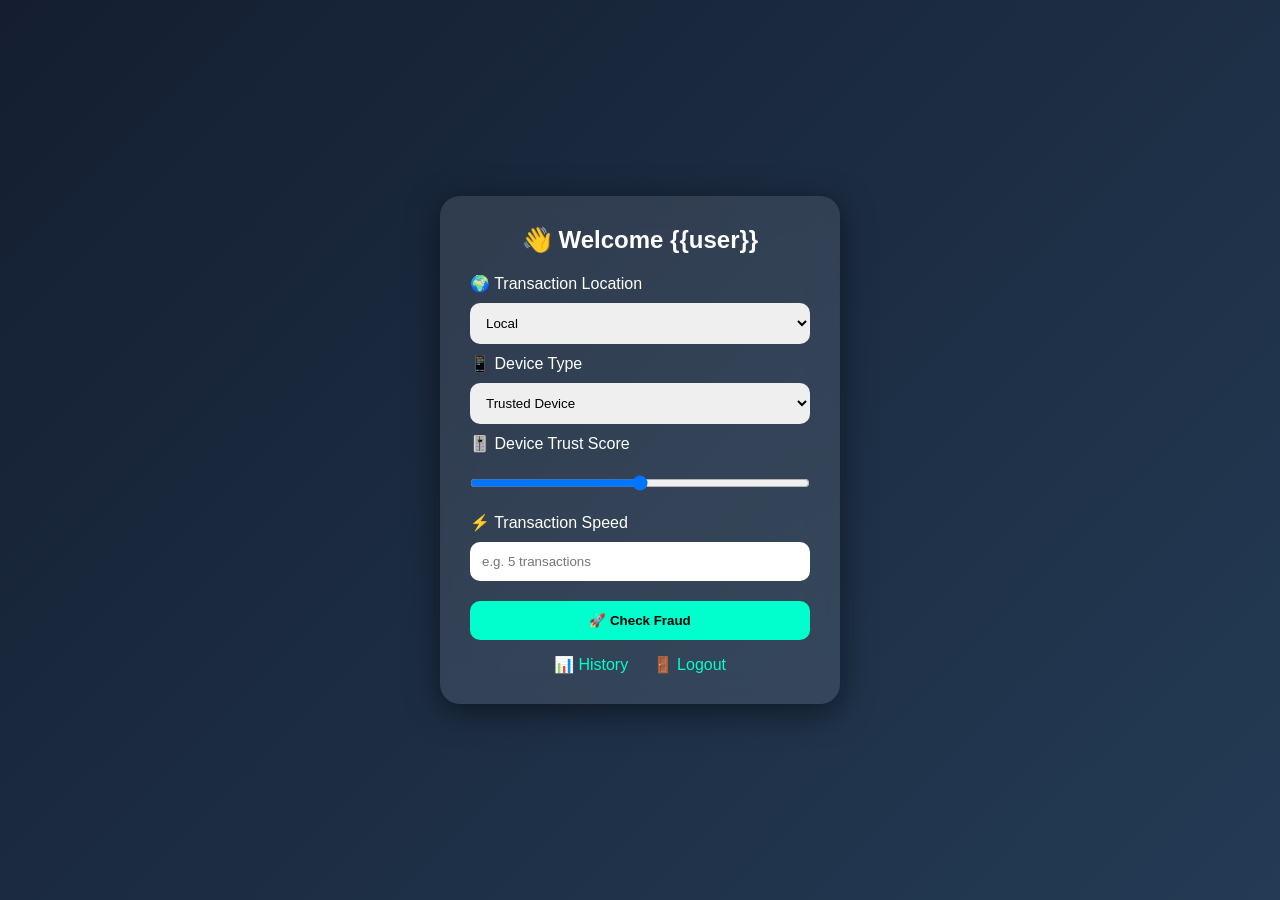
<file: templates/dashboard.html>
<!DOCTYPE html>
<html>
<head>
<title>Dashboard</title>

<style>
*{
    margin:0;
    padding:0;
    box-sizing:border-box;
    font-family:sans-serif;
}

body{
    height:100vh;
    background: linear-gradient(135deg,#141e30,#243b55);
    display:flex;
    justify-content:center;
    align-items:center;
    color:white;
}

/* GLASS CARD */
.container{
    width:400px;
    padding:30px;
    border-radius:20px;
    background: rgba(255,255,255,0.1);
    backdrop-filter: blur(15px);
    box-shadow:0 8px 32px rgba(0,0,0,0.5);
    animation:fade 1s ease;
}

/* TITLE */
h2{
    text-align:center;
    margin-bottom:20px;
}

/* INPUTS */
input, select{
    width:100%;
    padding:12px;
    margin:10px 0;
    border:none;
    border-radius:10px;
    outline:none;
}

/* SLIDER */
.slider{
    width:100%;
}

/* BUTTON */
button{
    width:100%;
    padding:12px;
    margin-top:10px;
    border:none;
    border-radius:10px;
    background:#00ffcc;
    font-weight:bold;
    cursor:pointer;
    transition:0.3s;
}

button:hover{
    background:#00ccaa;
    transform:scale(1.05);
}

/* LINKS */
.links{
    text-align:center;
    margin-top:15px;
}

.links a{
    color:#00ffcc;
    margin:0 10px;
    text-decoration:none;
}

/* ANIMATION */
@keyframes fade{
    from{opacity:0; transform:translateY(30px);}
    to{opacity:1;}
}

</style>

</head>

<body>

<div class="container">

    <h2>👋 Welcome {{user}}</h2>

    <form action="/predict" method="post">

        <label>🌍 Transaction Location</label>
        <select name="location">
            <option value="0">Local</option>
            <option value="1">Foreign</option>
        </select>

        <label>📱 Device Type</label>
        <select name="device">
            <option value="0">Trusted Device</option>
            <option value="1">New Device</option>
        </select>

        <label>🎚️ Device Trust Score</label>
        <input type="range" name="score" min="0" max="100" class="slider">

        <label>⚡ Transaction Speed</label>
        <input type="number" name="velocity" placeholder="e.g. 5 transactions">

        <button>🚀 Check Fraud</button>
    </form>

    <div class="links">
        <a href="/history">📊 History</a>
        <a href="/logout">🚪 Logout</a>
    </div>

</div>

</body>
</html>
</file>
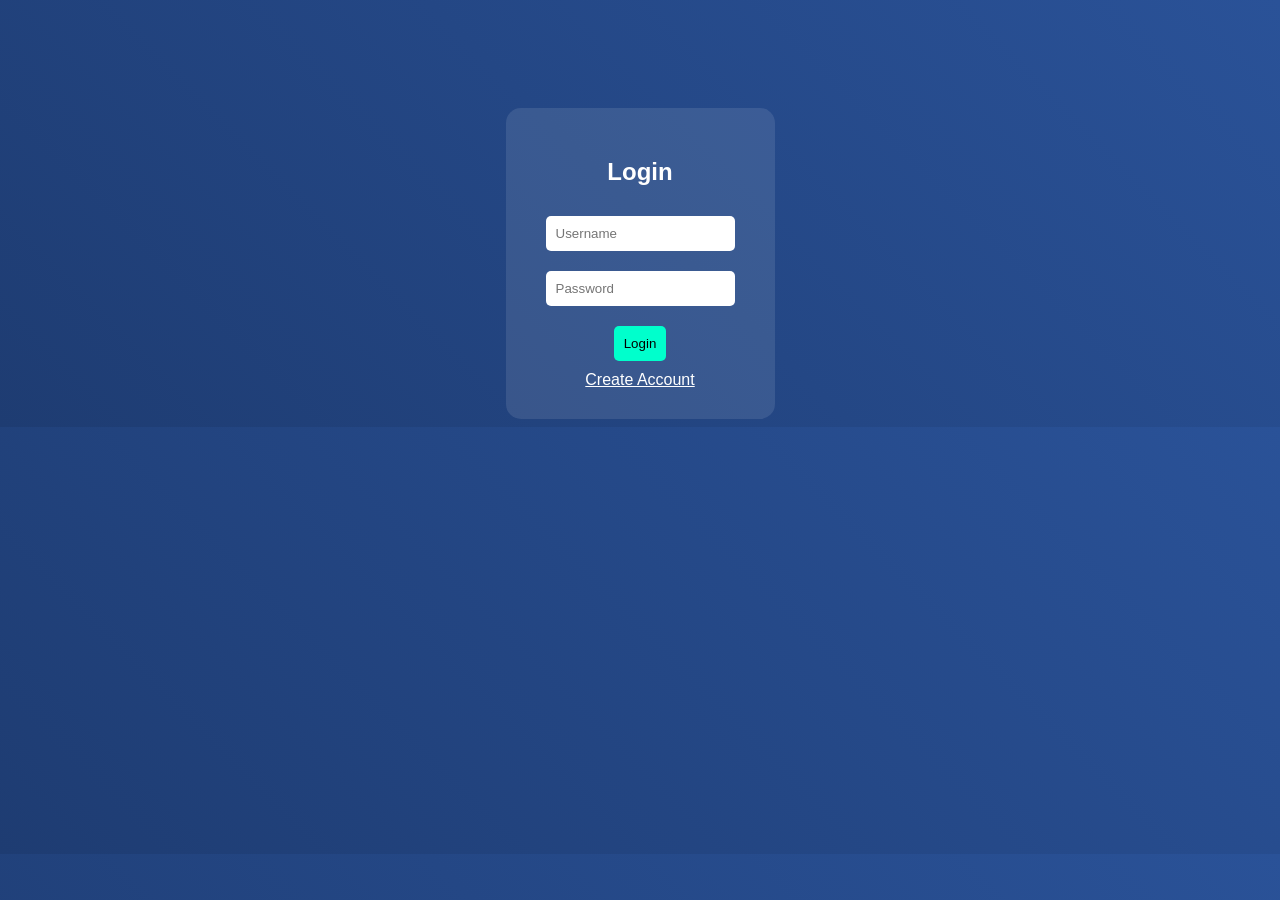
<file: templates/login.html>
<!DOCTYPE html>
<html>
<head>
<title>Login</title>
<style>
body{
background: linear-gradient(45deg,#1e3c72,#2a5298);
color:white;
text-align:center;
font-family:sans-serif;
}
.box{
margin-top:100px;
padding:30px;
background:rgba(255,255,255,0.1);
border-radius:15px;
display:inline-block;
animation:fade 1s;
}
input,button{
margin:10px;
padding:10px;
border:none;
border-radius:5px;
}
button{background:#00ffcc;}
@keyframes fade{
from{opacity:0;}to{opacity:1;}
}
</style>
</head>
<body>

<div class="box">
<h2>Login</h2>
<form action="/login" method="post">
<input name="username" placeholder="Username"><br>
<input name="password" type="password" placeholder="Password"><br>
<button>Login</button>
</form>
<a href="/signup" style="color:white;">Create Account</a>
</div>

</body>
</html>
</file>
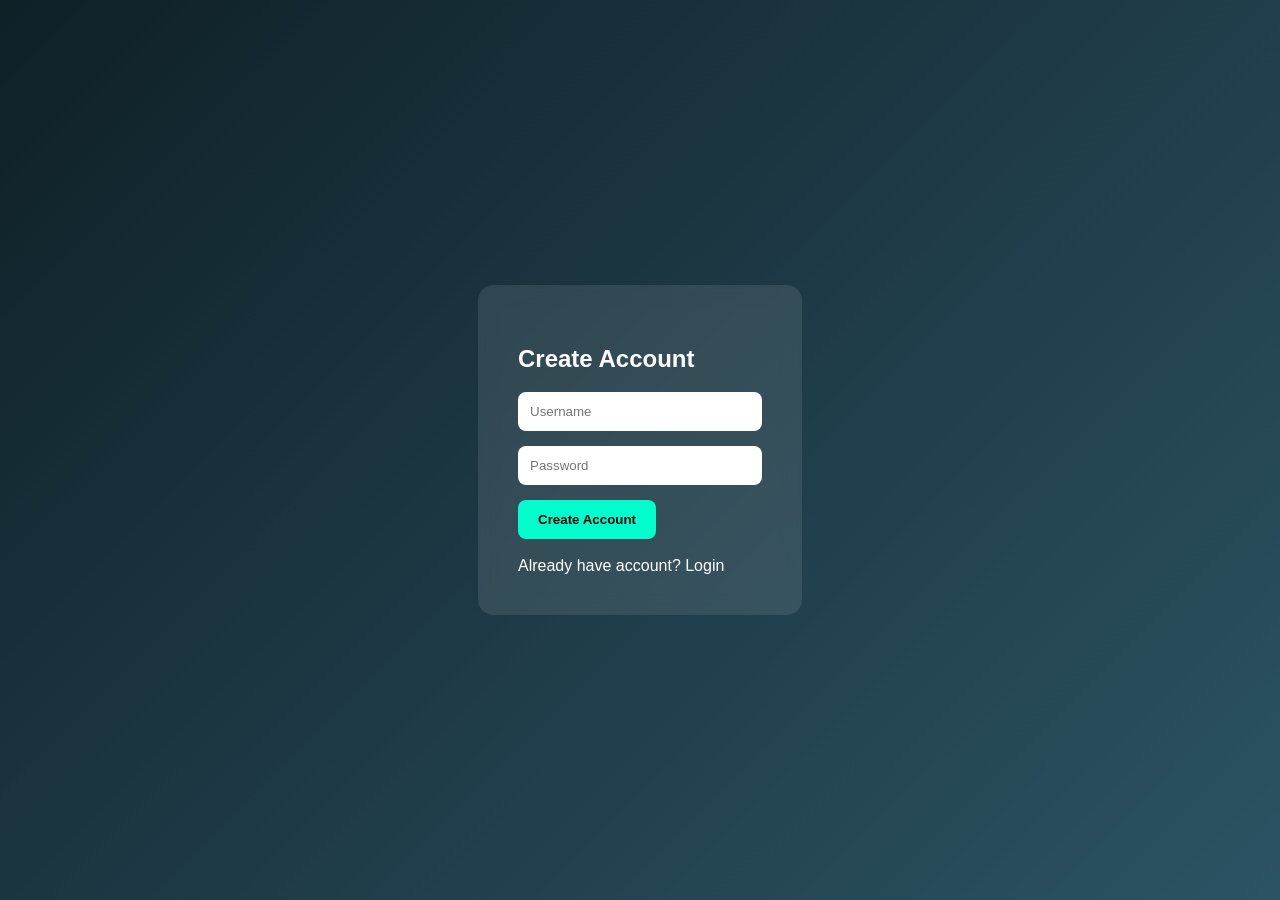
<file: templates/signup.html>
<!DOCTYPE html>
<html>
<head>
<title>Signup</title>

<style>
body{
    margin:0;
    font-family:sans-serif;
    background: linear-gradient(135deg,#0f2027,#2c5364);
    display:flex;
    justify-content:center;
    align-items:center;
    height:100vh;
    color:white;
}

.box{
    background:rgba(255,255,255,0.1);
    padding:40px;
    border-radius:15px;
    backdrop-filter:blur(10px);
    animation:fade 1s ease;
}

input{
    display:block;
    margin:15px auto;
    padding:12px;
    width:220px;
    border:none;
    border-radius:8px;
}

button{
    padding:12px 20px;
    border:none;
    border-radius:8px;
    background:#00ffcc;
    cursor:pointer;
    font-weight:bold;
}

button:hover{
    background:#00ccaa;
}

a{
    color:white;
    text-decoration:none;
}

@keyframes fade{
    from{opacity:0; transform:translateY(30px);}
    to{opacity:1;}
}
</style>

</head>

<body>

<div class="box">
    <h2>Create Account</h2>

    <form action="/create" method="post">
        <input name="username" placeholder="Username" required>
        <input name="password" type="password" placeholder="Password" required>
        <button>Create Account</button>
    </form>

    <br>
    <a href="/">Already have account? Login</a>
</div>

</body>
</html>
</file>
